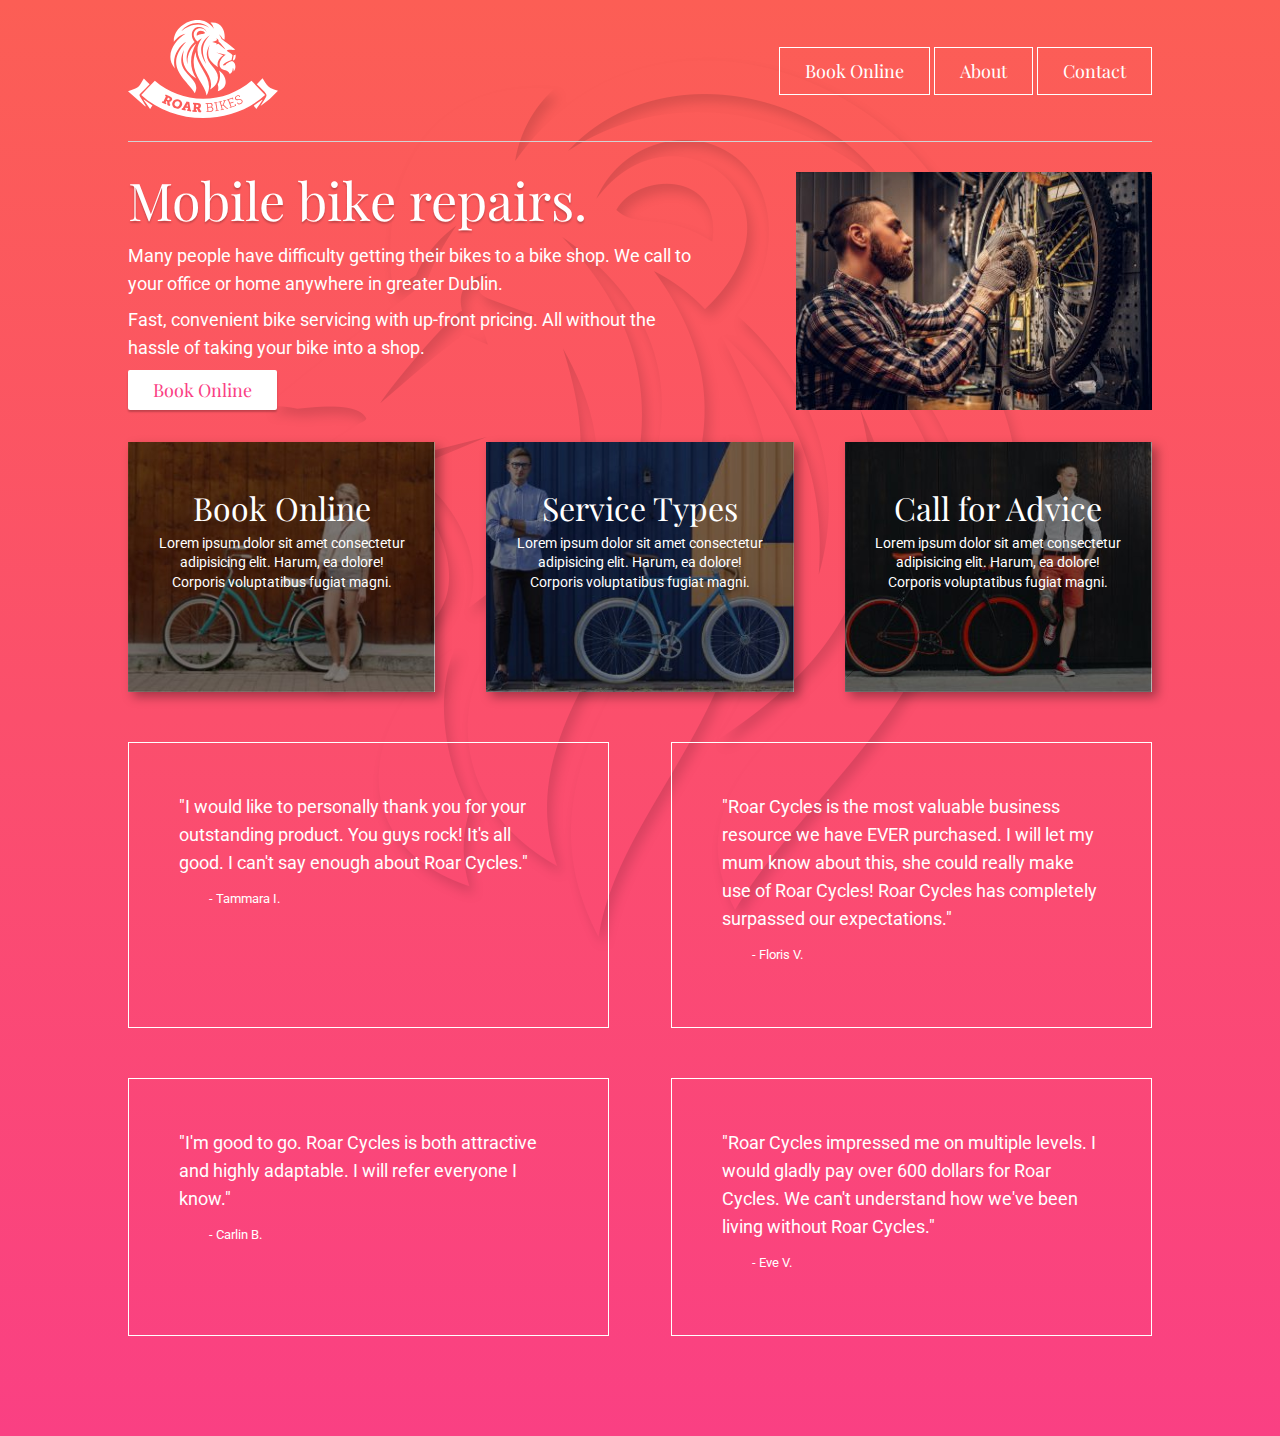
<file: index.html>
<!DOCTYPE html>
<html lang="en">
<head>
    <meta charset="UTF-8">
    <meta name="viewport" content="width=device-width, initial-scale=1.0">
    <title>Roar Cycle | Home Page</title>
    <!-- CSS RESET: TAKE OFF THE DEFAULT CSS STYLES -->
    <link rel="stylesheet" href="css-reset.css">
    <!-- MY CSS STYLE SHEET -->
    <link rel="stylesheet" href="style-home.css">
    <!-- GOOGLE FONTS: (font-family: 'Playfair Display', serif;) and 
                       (font-family: 'Roboto', sans-serif;) -->
     <link href="https://fonts.googleapis.com/css2?family=Playfair+Display&family=Roboto:wght@300&display=swap" rel="stylesheet">
    <!-- FONT AWESOME ICONS -->
     <link rel="stylesheet" href="https://use.fontawesome.com/releases/v5.8.2/css/all.css" integrity="sha384-oS3vJWv+0UjzBfQzYUhtDYW+Pj2yciDJxpsK1OYPAYjqT085Qq/1cq5FLXAZQ7Ay" crossorigin="anonymous">
</head>
<body>

<div class="container">

    <header>
        <!-- WEBSITE LOGO (on click: home page) -->
        <div class="logo">
            <a href="index.html"><img src="images/logo-roar-bikes.svg" alt="Logo for bike repairs Roar Bikes"></a>
        </div>
        <!-- END OF WEBSITE LOGO -->

        <!-- NAVIGATION BAR (BOOK ONLINE [3 ITEMS], ABOUT, CONTACT) -->
        <nav>
            <!-- BOOK ONLINE BUTTON -->
            <div class="navbutton">
                <a href="index.html">Book Online</a> <!-- anchor LINK -->

                <!-- DROPDOWN MENU -->
                <div class="dropdown">
                    <!-- 1st DROPDOWN ITEM -->
                    <div class="navbutton">
                        <a href="#">Onsite Service</a>
                    </div>
                    <!-- 2nd DROPDOWN ITEM -->
                    <div class="navbutton">
                        <a href="#">Parts Delivery</a>
                    </div>
                    <!-- 3rd DROPDOWN ITEM -->
                    <div class="navbutton">
                        <a href="#">Request Callback</a>
                    </div>
                </div>
                <!-- END OF DROPDOWN MENU -->

            </div>
            <!-- END OF BOOK ONLINE BUTTON -->

            <!-- ABOUT BUTTON -->
            <div class="navbutton">
                <a href="#">About</a>
            </div>
            
            <!-- CONTACT BUTTON -->
            <div class="navbutton">
                <a href="contact.html">Contact</a>
            </div>

        </nav>
        <!-- END OF NAVIGATION BAR -->
        
    </header>

    <main>

        <!-- TEXT AND "BOOK ONLINE" BUTTON OF THE PAGE -->
        <div class="hero-box1">
            <h1>Mobile bike repairs.</h1>
            <p>
                Many people have difficulty getting their bikes to a bike shop. We call to your office or home anywhere in greater Dublin.
            </p>
            <p>
                Fast, convenient bike servicing with up-front pricing. All without the hassle of taking your bike into a shop.
            </p>
            <a href="#" class="my-buttom">Book Online</a>
        </div>
        <!-- END OF TEXT AND "BOOK ONLINE" BUTTON OF THE PAGE -->

        <!-- ILUSTRATION IMAGE OF THE MAIN TEXT -->
        <div class="hero-box2">
            <img src="images/image-bike-repair-service.jpg" alt="person servicing a bike in dubling">
        </div>
        <!-- END OF ILUSTRATION IMAGE -->

    </main>

    <!-- CARD BOXES ( BOOK ONLINE, SERVICE TYPES, CALL FOR ADVICE) -->
    <div class="cards">

        <!-- CARD 1 -->
        <div class="card1">
            <a href="#">
                <i class="fas fa-bicycle"></i> <!-- PICTURE ICON -->
                <h2> Book Online </h2>
                <p>Lorem ipsum dolor sit amet consectetur adipisicing elit. Harum, ea dolore! Corporis voluptatibus fugiat magni.</p>
            </a>
        </div>
        <!-- CARD 2 -->
        <div class="card2">
            <a href="#">
                <i class="fas fa-cog"></i> <!-- PICTURE ICON -->
                <h2> Service Types </h2>
                <p>Lorem ipsum dolor sit amet consectetur adipisicing elit. Harum, ea dolore! Corporis voluptatibus fugiat magni.</p>
            </a>
        </div>
        <!-- CARD 3 -->
        <div class="card3">
            <a href="#">
                <i class="fas fa-phone"></i> <!-- PICTURE ICON -->
                <h2> Call for Advice </h2>
                <p>Lorem ipsum dolor sit amet consectetur adipisicing elit. Harum, ea dolore! Corporis voluptatibus fugiat magni.</p>
            </a>
        </div>

    </div>
    <!-- END OF CARD BOXES -->

    <!-- TESTIMONY TEXT BOXES -->
    <section>

        <!-- 1st TESTIMONY -->
        <div class="tbox">
            <p>
                "I would like to personally thank you for your outstanding product. You guys rock! It's all good. I can't say enough about Roar Cycles."
            </p>
            <p>- Tammara I.</p>
        </div>
        <!-- 2nd TESTIMONY -->
        <div class="tbox">
            <p>
                "Roar Cycles is the most valuable business resource we have EVER purchased. I will let my mum know about this, she could really make use of Roar Cycles! Roar Cycles has completely surpassed our expectations."
            </p>
            <p>- Floris V.</p>
        </div>
        <!-- 3rd TESTIMONY -->
        <div class="tbox">
            <p>
                "I'm good to go. Roar Cycles is both attractive and highly adaptable. I will refer everyone I know."
            </p>
            <p>- Carlin B.</p>
        </div>
        <!-- 4th TESTIMONY -->
        <div class="tbox">
            <p>
                "Roar Cycles impressed me on multiple levels. I would gladly pay over 600 dollars for Roar Cycles. We can't understand how we've been living without Roar Cycles."
            </p>
            <p>- Eve V.</p>
        </div>

    </section>
    <!-- END OF TESTIMONY TEXT BOXES -->

</div>    
    
</body>
</html>
</file>
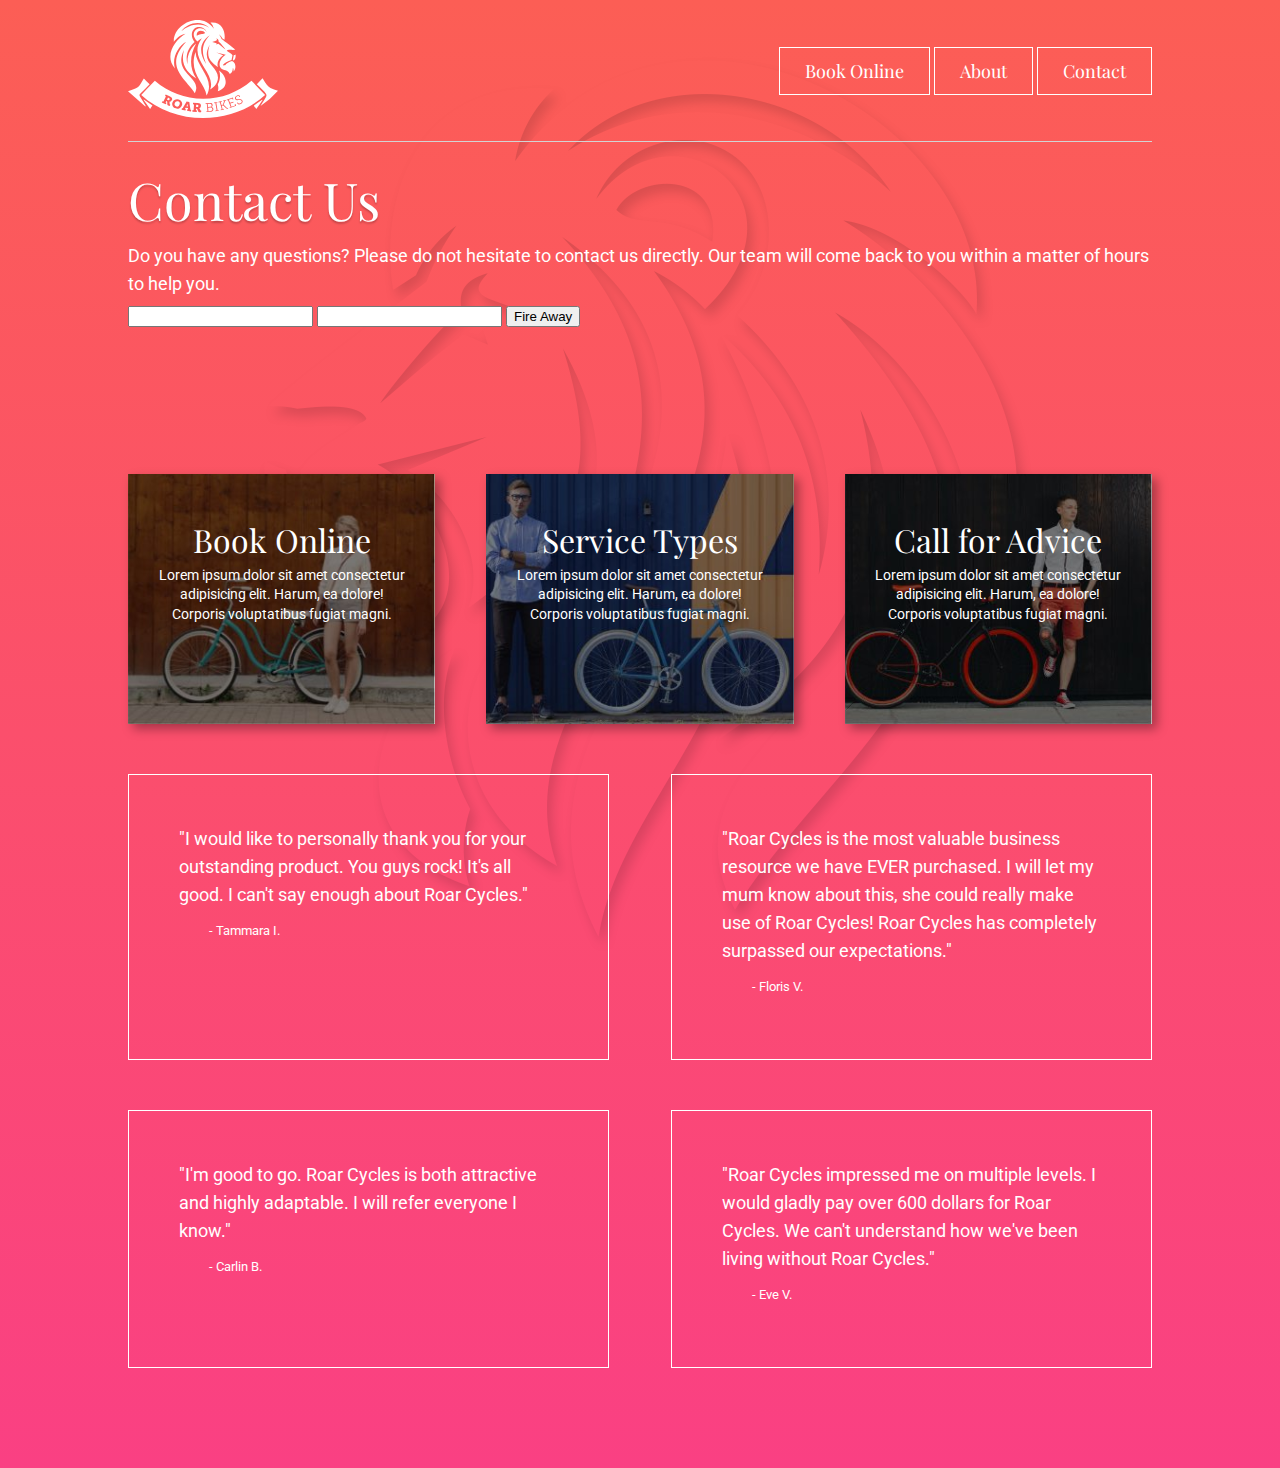
<file: contact.html>
<!DOCTYPE html>
<html lang="en">
<head>
    <meta charset="UTF-8">
    <meta name="viewport" content="width=device-width, initial-scale=1.0">
    <title>Roar Bikes | Contact us</title>
    <!-- SEARCH ENGINE DESCRIPTION -->
    <meta name="description" content="Contact details for Roar 57 Moyglare Abbey, Dublin, w23c1k2 +353 5568273">
    <!-- CSS RESET: TAKE OFF THE DEFAULT CSS STYLES -->
    <link rel="stylesheet" href="css-reset.css">
    <!-- MY CSS STYLE SHEET -->
    <link rel="stylesheet" href="style-contact.css">
    <!-- GOOGLE FONTS: (font-family: 'Playfair Display', serif;) and 
                       (font-family: 'Roboto', sans-serif;) -->
     <link href="https://fonts.googleapis.com/css2?family=Playfair+Display&family=Roboto:wght@300&display=swap" rel="stylesheet">
    <!-- FONT AWESOME ICONS -->
     <link rel="stylesheet" href="https://use.fontawesome.com/releases/v5.8.2/css/all.css" integrity="sha384-oS3vJWv+0UjzBfQzYUhtDYW+Pj2yciDJxpsK1OYPAYjqT085Qq/1cq5FLXAZQ7Ay" crossorigin="anonymous">
</head>
<body>

<div class="container">

    <header>
        <!-- WEBSITE LOGO (ON CLICK: HOME PAGE) -->
        <div class="logo">
            <a href="index.html"><img src="images/logo-roar-bikes.svg" alt="Logo for bike repairs Roar Bikes"></a>
        </div>
        <!-- END OF WEBSITE LOGO -->

        <!-- NAVIGATION BAR (BOOK ONLINE [3 ITEMS], ABOUT, CONTACT) -->
        <nav>
            <!-- BOOK ONLINE BUTTON -->
            <div class="navbutton">
                <a href="index.html">Book Online</a> <!-- anchor LINK -->

                <!-- DROPDOWN MENU -->
                <div class="dropdown">
                    <!-- 1st DROPDOWN ITEM -->
                    <div class="navbutton">
                        <a href="#">Onsite Service</a>
                    </div>
                    <!-- 2nd DROPDOWN ITEM -->
                    <div class="navbutton">
                        <a href="#">Parts Delivery</a>
                    </div>
                    <!-- 3rd DROPDOWN ITEM -->
                    <div class="navbutton">
                        <a href="#">Request Callback</a>
                    </div>
                </div>
                <!-- END OF DROPDOWN MENU -->

            </div>
            <!-- END OF BOOK ONLINE BUTTON -->

            <!-- ABOUT BUTTON -->
            <div class="navbutton">
                <a href="#">About</a>
            </div>
            
            <!-- CONTACT BUTTON -->
            <div class="navbutton">
                <a href="index.html">Contact</a>
            </div>

        </nav>
        <!-- END OF NAVIGATION BAR -->
        
    </header>

    <main>
        <!-- CONTACT US TEXT -->
        <h1>Contact Us</h1>
        <p>
            Do you have any questions? Please do not hesitate to contact us directly. Our team will come back to you within a matter of hours to help you.
        </p>
        <!-- END OF CONTACT US TEXT -->

        <!-- FORM INPUTS -->
        <form action="contact-form.php" method="post">

            <input type="text" name="name" id="name">

            <input type="text" name="email" id="email">

            <input id="submit" type="submit" value="Fire Away">

        </form>
        <!-- END OF FORM INPUTS -->
    </main>
    

   <!-- CARD BOXES ( BOOK ONLINE, SERVICE TYPES, CALL FOR ADVICE) -->
    <div class="cards">

        <!-- CARD 1 -->
        <div class="card1">
            <a href="#">
                <i class="fas fa-bicycle"></i> <!-- PICTURE ICON -->
                <h2> Book Online </h2>
                <p>Lorem ipsum dolor sit amet consectetur adipisicing elit. Harum, ea dolore! Corporis voluptatibus fugiat magni.</p>
            </a>
        </div>
        <!-- CARD 2 -->
        <div class="card2">
            <a href="#">
                <i class="fas fa-cog"></i> <!-- PICTURE ICON -->
                <h2> Service Types </h2>
                <p>Lorem ipsum dolor sit amet consectetur adipisicing elit. Harum, ea dolore! Corporis voluptatibus fugiat magni.</p>
            </a>
        </div>
        <!-- CARD 3 -->
        <div class="card3">
            <a href="#">
                <i class="fas fa-phone"></i> <!-- PICTURE ICON -->
                <h2> Call for Advice </h2>
                <p>Lorem ipsum dolor sit amet consectetur adipisicing elit. Harum, ea dolore! Corporis voluptatibus fugiat magni.</p>
            </a>
        </div>

    </div>
    <!-- END OF CARD BOXES -->

    <section>

        <div class="tbox">
            <p>
                "I would like to personally thank you for your outstanding product. You guys rock! It's all good. I can't say enough about Roar Cycles."
            </p>
            <p>- Tammara I.</p>
        </div>

        <div class="tbox">
            <p>
                "Roar Cycles is the most valuable business resource we have EVER purchased. I will let my mum know about this, she could really make use of Roar Cycles! Roar Cycles has completely surpassed our expectations."
            </p>
            <p>- Floris V.</p>
        </div>

        <div class="tbox">
            <p>
                "I'm good to go. Roar Cycles is both attractive and highly adaptable. I will refer everyone I know."
            </p>
            <p>- Carlin B.</p>
        </div>
        <div class="tbox">
            <p>
                "Roar Cycles impressed me on multiple levels. I would gladly pay over 600 dollars for Roar Cycles. We can't understand how we've been living without Roar Cycles."
            </p>
            <p>- Eve V.</p>
        </div>


    </section>

</div>    
    
</body>
</html>
</file>
<file: style-home.css>
html {
    /* BACKGROUND COLOUR */
    background-image: linear-gradient(#FC5E55, #FA4083);
    /* height: 100%; */
    /* background-repeat: no-repeat; */
    /* background-size: cover; */

}

body {
    /* background-size: cover; */ 
    background-image: url(images/image-lion-background.png);
    background-repeat: no-repeat;
    background-position: top center;
    font-family: 'Roboto', sans-serif;
    font-size: 1.125rem;
    color: white;
}

.container {
    width: 1024px;
    min-height: 300px; /* MIN-HEIGHT: "BE 300px HEIGHT UNLESS YOU NEED TO BE BIGGER TO FIT THE CONTENT INSIDE YOU"*/

    /* CENTERING THE CONTAINER */
    margin-left: auto;
    margin-right: auto;
}

    p {
        /* CREATE SPACE IN BETWEEN THE LINES */
        line-height: 1.75rem;
        /* CREATE SPACE IN BETWEEN PARAGRAPHS */
        margin-bottom: 0.5rem;
    }

    h1 {
        font-size: 3.25rem;
        font-family: 'Playfair Display', serif;
        margin-bottom: 1rem; /* CREATE SPACE IN BETWEEN h1 AND p */
        text-shadow: 0px 2px 2px rgba(0, 0, 0, 0.228);
    }

    h2 {
        font-size: 2rem;
        font-family: 'Playfair Display', serif;
        margin-top: 20px;
        
    }


    header {
        min-height: 100px;
        display: flex;
        align-items: center; /* BRING TEXT TO THE CENTER OF THE HEADER */
        justify-content: space-between; /* MAKE THE TEXT BE ON THE RIGHT CONER AND LOGO IN THE LEFT CONER */

        /* INCREASE HEADER SIZE, GIVING SPACE IN BETWEEN CONTENT AND THE HEADER'S CONERS */
        padding-top: 20px;
        padding-bottom: 20px;

        border-bottom: 1px solid lightgray; /* EQUIVALENT TO THE hr TAG */
    }

    a {
        color: white;
        text-decoration: none;
    }

    .navbutton {
        border: 1px solid white;
        padding: 11px 25px;
        font-family: 'Playfair Display', serif;
        line-height: 1.50rem;
        display: inline-block;
        position: relative;
    }

    
    .dropdown {
        display: none;
        position: absolute;
        z-index: 1;
        padding-top: 20px;
        text-align: center;
        margin-left: -25px;
    }

    .navbutton:hover .dropdown {
        display: block;
        
    }

    .dropdown .navbutton {
        width: 100px;
        background-color: white;
    }

    .dropdown .navbutton a {
        color: #FA4083;
        
        
    }

    .dropdown .navbutton a:hover {
        /* text-decoration: underline; */
        color: #e20053;
        /* color: white; */
    }

    .dropdown .navbutton:hover {
        /* background-color: rgb(255, 245, 251); */
        background-color: #eceff3;
        transition-duration: 500ms;
    }

    main {
        min-height: 300px;
        display: flex;
        align-items: center; /* PUT ITEMS IN THE MIDDLE OF THE CONTAINER AND TAKE OF THEIR HEIGHT (the background-color will be just big enough to fit the content) */
    }

        .hero-box1 {
            width: 50%;
            flex: 2; /* "I WANT THE FLEX-BOX TO TAKE 2 PARTS" */
            padding-right: 6.25rem; /* CREATE SPACE IN BETWEEN TEXT AND IMG */
        }

        .hero-box2 {
            width: 50%;
            flex: 1;
        }

        .my-buttom {
            text-decoration: none;
            background-color: white;
            color: #fa4084;
            font-family: 'Playfair Display', serif;
            padding: 11px 25px;
            display: inline-block;
            /* margin-top: 20px; */
            border-radius: 2px;
            box-shadow: 0px 2px 2px rgba(0, 0, 0, 0.228);
        }

            .my-buttom:hover {
                /* CHECK CSS PSEUDO-CLASS FOR MORE FEATURES */

                background-color: #e20053;
                background-color: #556a94;
                transition-duration: 1s;
                color: white;
            }


    .cards {
        /* min-height: 300px; */

        display: flex; /* MAKES THE BOXES INSIDE THIS CONTAINER STAY NEXT TO EACH OTHER */
        justify-content: space-between; /* CREATES SPACE IN BETWEEN THE BOXES (use "space-around" for space in the coner of the boxes too) */
        text-align: center;

    }

    .cards p {
        font-size: 0.85rem;
        line-height: 1.2rem;
        margin-top: 10px;
    }

    .cards i {
        font-size: 100px;
        /* padding-top: 30px; */
    }

    .cards a {
        text-decoration: none;
        color: white;
    }

    .card1, .card2, .card3 {
            padding: 30px 30px 20px 30px;
            box-sizing: border-box; /* ADD PADDING WITHOUT TAKING OFF SPACE IN BETWEEN THE BOXES */
            box-shadow: 5px 5px 10px rgba(0, 0, 0, 0.338);
        }

        .card1 {
            background-image: url(images/image-background-card1.jpg);
            background-size: cover;
            background-position: bottom; /* MAKE SURE THE IMAGE IS NOT CHOPPED IN THE BOTTOM */
            min-height: 250px;
            width: 30%;
        }

        .card2 {
            background-image: url(images/image-background-card2.jpg);
            background-size: cover;
            background-position: bottom;
            min-height: 250px;
            width: 30%;
        }

        .card3 {
            background-image: url(images/image-background-card3.jpg);
            background-size: cover;
            background-position: bottom;
            min-height: 250px;
            width: 30%;
        }
    
    section {
        display: flex;
        flex-wrap: wrap;
        justify-content: space-between;
        margin-bottom: 100px; /* "FOOTER SPACE" */
        
    }    

        .tbox {
            border: 1px solid white;
            /* text-align: center; */
            width: 47%;
            padding: 50px;
            box-sizing: border-box;  /* NOW THE WIDTH WILL BE 47%
            WITHOUT THE PADDING BEEING ADDED ON TOP OF IT */
            margin-top: 50px;
        }

            .tbox :last-child {
            /* SELECT THE LAST CHILD OF THE PARENT, IN THIS CASE, IT SELECT THE LAST PARAGRAPH OF EACH OF EACH BOX */
                font-size: .8rem;
            }
            .tbox p:last-of-type {
            /* SELECT THE LAST PARAGRAPH OF THE PARENT */
                padding-left: 30px;
            }





        /* P.S: The "DISPLAY:FLEX" will only work if you put in the parent container, so it will be applied to their children. However it MUST be putted in the the DIRECT parent of the chhildren to work (ex: can't be used in the body tag). */
</file>
<file: style-contact.css>
html {
    /* BACKGROUND COLOUR */
    background-image: linear-gradient(#FC5E55, #FA4083);
    /* height: 100%; */
    /* background-repeat: no-repeat; */
    /* background-size: cover; */

}

body {
    /* background-size: cover; */ 
    background-image: url(images/image-lion-background.png);
    background-repeat: no-repeat;
    background-position: top center;
    font-family: 'Roboto', sans-serif;
    font-size: 1.125rem;
    color: white;
}

.container {
    width: 1024px;
    min-height: 300px; /* MIN-HEIGHT: "BE 300px HEIGHT UNLESS YOU NEED TO BE BIGGER TO FIT THE CONTENT INSIDE YOU"*/

    /* CENTERING THE CONTAINER */
    margin-left: auto;
    margin-right: auto;
}

    p {
        /* CREATE SPACE IN BETWEEN THE LINES */
        line-height: 1.75rem;
        /* CREATE SPACE IN BETWEEN PARAGRAPHS */
        margin-bottom: 0.5rem;
    }

    h1 {
        font-size: 3.25rem;
        font-family: 'Playfair Display', serif;
        margin-bottom: 1rem; /* CREATE SPACE IN BETWEEN h1 AND p */
        text-shadow: 0px 2px 2px rgba(0, 0, 0, 0.228);
    }

    h2 {
        font-size: 2rem;
        font-family: 'Playfair Display', serif;
        margin-top: 20px;
        
    }


    header {
        min-height: 100px;
        display: flex;
        align-items: center; /* BRING TEXT TO THE CENTER OF THE HEADER */
        justify-content: space-between; /* MAKE THE TEXT BE ON THE RIGHT CONER AND LOGO IN THE LEFT CONER */

        /* INCREASE HEADER SIZE, GIVING SPACE IN BETWEEN CONTENT AND THE HEADER'S CONERS */
        padding-top: 20px;
        padding-bottom: 20px;

        border-bottom: 1px solid lightgray; /* EQUIVALENT TO THE hr TAG */
    }

    a {
        color: white;
        text-decoration: none;
    }

    .navbutton {
        border: 1px solid white;
        padding: 11px 25px;
        font-family: 'Playfair Display', serif;
        line-height: 1.50rem;
        display: inline-block;
        position: relative;
    }

    
    .dropdown {
        display: none;
        position: absolute;
        z-index: 1;
        padding-top: 20px;
        text-align: center;
        margin-left: -25px;
    }

    .navbutton:hover .dropdown {
        display: block;
        
    }

    .dropdown .navbutton {
        width: 100px;
        background-color: white;
    }

    .dropdown .navbutton a {
        color: #FA4083;
        
        
    }

    .dropdown .navbutton a:hover {
        /* text-decoration: underline; */
        color: #e20053;
        /* color: white; */
    }

    .dropdown .navbutton:hover {
        /* background-color: rgb(255, 245, 251); */
        background-color: #eceff3;
        transition-duration: 500ms;
    }

    main {
        margin-top: 32px;
        min-height: 300px;
    }
        

        .hero-box1 {
            width: 50%;
            flex: 2; /* "I WANT THE FLEX-BOX TO TAKE 2 PARTS" */
            padding-right: 6.25rem; /* CREATE SPACE IN BETWEEN TEXT AND IMG */
        }

        .hero-box2 {
            width: 50%;
            flex: 1;
        }

        .my-buttom {
            text-decoration: none;
            background-color: white;
            color: #fa4084;
            font-family: 'Playfair Display', serif;
            padding: 11px 25px;
            display: inline-block;
            /* margin-top: 20px; */
            border-radius: 2px;
            box-shadow: 0px 2px 2px rgba(0, 0, 0, 0.228);
        }

            .my-buttom:hover {
                /* CHECK CSS PSEUDO-CLASS FOR MORE FEATURES */

                background-color: #e20053;
                background-color: #556a94;
                transition-duration: 1s;
                color: white;
            }


    .cards {
        /* min-height: 300px; */

        display: flex; /* MAKES THE BOXES INSIDE THIS CONTAINER STAY NEXT TO EACH OTHER */
        justify-content: space-between; /* CREATES SPACE IN BETWEEN THE BOXES (use "space-around" for space in the coner of the boxes too) */
        text-align: center;

    }

    .cards p {
        font-size: 0.85rem;
        line-height: 1.2rem;
        margin-top: 10px;
    }

    .cards i {
        font-size: 100px;
        /* padding-top: 30px; */
    }

    .cards a {
        text-decoration: none;
        color: white;
    }

    .card1, .card2, .card3 {
            padding: 30px 30px 20px 30px;
            box-sizing: border-box; /* ADD PADDING WITHOUT TAKING OFF SPACE IN BETWEEN THE BOXES */
            box-shadow: 5px 5px 10px rgba(0, 0, 0, 0.338);
        }

        .card1 {
            background-image: url(images/image-background-card1.jpg);
            background-size: cover;
            background-position: bottom; /* MAKE SURE THE IMAGE IS NOT CHOPPED IN THE BOTTOM */
            min-height: 250px;
            width: 30%;
        }

        .card2 {
            background-image: url(images/image-background-card2.jpg);
            background-size: cover;
            background-position: bottom;
            min-height: 250px;
            width: 30%;
        }

        .card3 {
            background-image: url(images/image-background-card3.jpg);
            background-size: cover;
            background-position: bottom;
            min-height: 250px;
            width: 30%;
        }
    
    section {
        display: flex;
        flex-wrap: wrap;
        justify-content: space-between;
        margin-bottom: 100px; /* "FOOTER SPACE" */
        
    }    

        .tbox {
            border: 1px solid white;
            /* text-align: center; */
            width: 47%;
            padding: 50px;
            box-sizing: border-box;  /* NOW THE WIDTH WILL BE 47%
            WITHOUT THE PADDING BEEING ADDED ON TOP OF IT */
            margin-top: 50px;
        }

            .tbox :last-child {
            /* SELECT THE LAST CHILD OF THE PARENT, IN THIS CASE, IT SELECT THE LAST PARAGRAPH OF EACH OF EACH BOX */
                font-size: .8rem;
            }
            .tbox p:last-of-type {
            /* SELECT THE LAST PARAGRAPH OF THE PARENT */
                padding-left: 30px;
            }

/* -----------------------END OF HOME PAGE COPY----------------------- */
</file>
